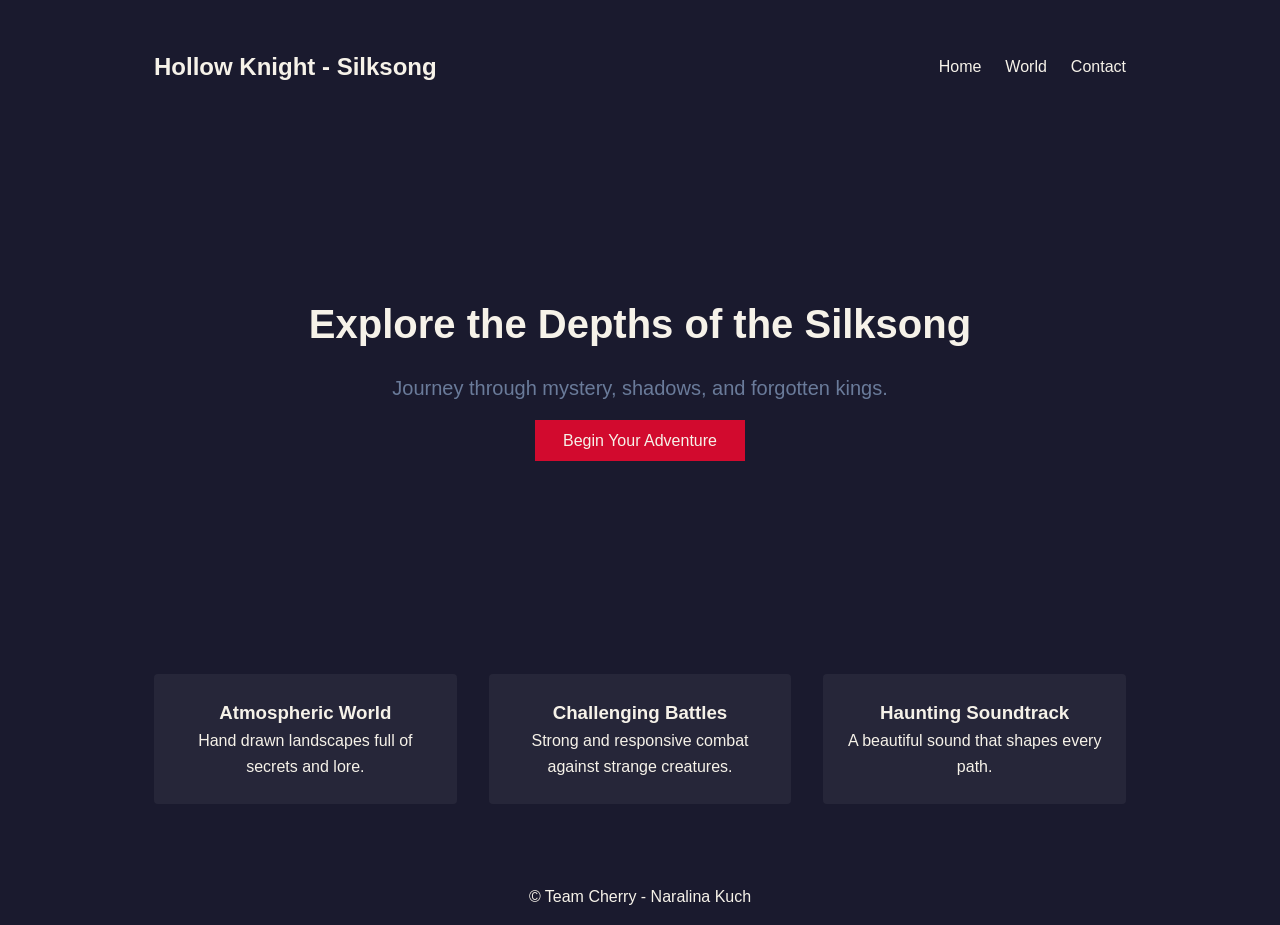
<file: index.html>
<!DOCTYPE html>
<html lang="en">
<head>
  <meta charset="UTF-8">
  <meta name="viewport" content="width=device-width, initial-scale=1.0">
  <title>Hollow Knight - Silksong</title>
  <link rel="stylesheet" href="style.css">
</head>
<body>

    <main>
  <div class="container">

<header>
  <nav class="nav">
    <h1 class="logo">Hollow Knight - Silksong</h1>
    <ul class="nav-links">
      <li><a href="index.html">Home</a></li>
      <li><a href="about.html">World</a></li>
      <li><a href="contact.html">Contact</a></li>
    </ul>
  </nav>
</header>

<main>
  <section class="hero centered-hero">
    <div class="hero-content">
      <h2>Explore the Depths of the Silksong</h2>
      <p>Journey through mystery, shadows, and forgotten kings.</p>
      <a class="button cta-button" href="about.html">Begin Your Adventure</a>
    </div>
  </section>

  <section class="features refined-features">
    <article class="feature-card">
      <h3>Atmospheric World</h3>
      <p>Hand drawn landscapes full of secrets and lore.</p>
    </article>
    <article class="feature-card">
      <h3>Challenging Battles</h3>
      <p>Strong and responsive combat against strange creatures.</p>
    </article>
    <article class="feature-card">
      <h3>Haunting Soundtrack</h3>
      <p>A beautiful sound that shapes every path.</p>
    </article>
  </section>
</main>

  </div>
</main> 

<footer>
  <p>© Team Cherry - Naralina Kuch</p>
</footer>

</body>
</html>
</file>
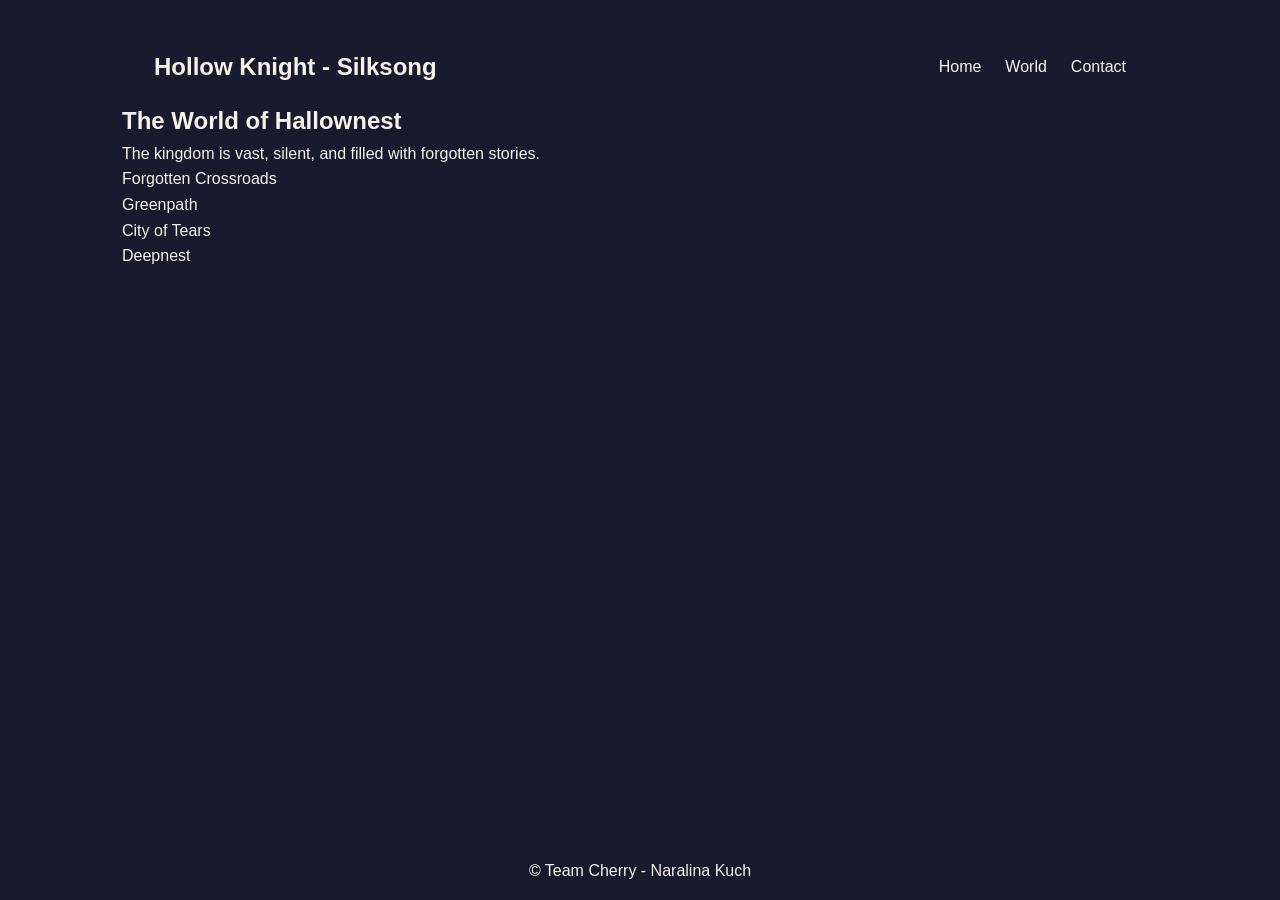
<file: about.html>
<!DOCTYPE html>
<html lang="en">
<head>
<meta charset="UTF-8">
<meta name="viewport" content="width=device-width, initial-scale=1.0">
<title>The World of Hallownest</title>
<link rel="stylesheet" href="style.css">
</head>
<body>

<main>
  <div class="container">


<header>
<nav class="nav">
<h1 class="logo">Hollow Knight - Silksong</h1>
<ul class="nav-links">
<li><a href="index.html">Home</a></li>
<li><a href="about.html">World</a></li>
<li><a href="contact.html">Contact</a></li>
</ul>
</nav>
</header>


<main>
<section class="world-intro">
<h2>The World of Hallownest</h2>
<p>The kingdom is vast, silent, and filled with forgotten stories.</p>
</section>


<section class="gallery">
<!-- Used ChatGPT to help structure this grid layout -->
<div class="gallery-item">Forgotten Crossroads</div>
<div class="gallery-item">Greenpath</div>
<div class="gallery-item">City of Tears</div>
<div class="gallery-item">Deepnest</div>
</section>
</main>

  </div>
</main> 

<footer>
<p>&copy; Team Cherry - Naralina Kuch</p>
</footer>
</file>
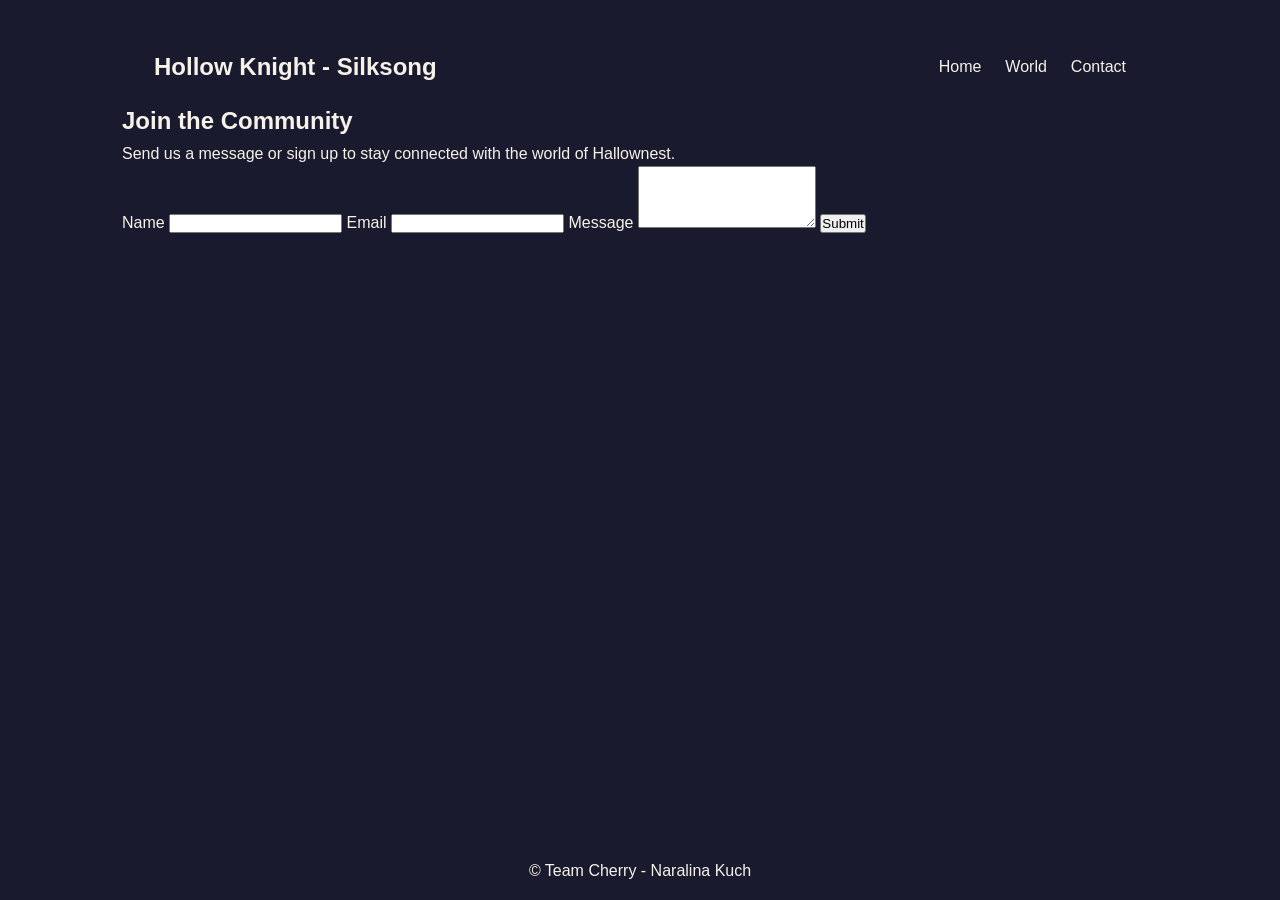
<file: contact.html>
<!DOCTYPE html>
<html lang="en">
<head>
<meta charset="UTF-8">
<meta name="viewport" content="width=device-width, initial-scale=1.0">
<title>Contact</title>
<link rel="stylesheet" href="style.css">
</head>
<body>

<main>
  <div class="container">

<header>
<nav class="nav">
<h1 class="logo">Hollow Knight - Silksong</h1>
<ul class="nav-links">
<li><a href="index.html">Home</a></li>
<li><a href="about.html">World</a></li>
<li><a href="contact.html">Contact</a></li>
</ul>
</nav>
</header>


<main>
<section class="contact-intro">
<h2>Join the Community</h2>
<p>Send us a message or sign up to stay connected with the world of Hallownest.</p>
</section>


<section class="contact-form">
<form>
<label for="name">Name</label>
<input type="text" id="name" name="name" required>


<label for="email">Email</label>
<input type="email" id="email" name="email" required>


<label for="message">Message</label>
<textarea id="message" name="message" rows="4"></textarea>
<button type="submit">Submit</button>
</form>
</section>
</main>

  </div>
</main>

<footer>
<p>© Team Cherry - Naralina Kuch</p>
</footer>


</body>
</html>
</file>
<file: style.css>
/* Global */
* {
  box-sizing: border-box;
  margin: 0;
  padding: 0;
}

:root {
  --bg-dark: #1a1a2e;
  --text-light: #f6f2e9;
  --accent-red: #d20a2e;
  --muted-blue: #6a7b9a;
}

body {
  font-family: Arial, sans-serif;
  background-color: var(--bg-dark);
  color: var(--text-light);
  line-height: 1.6;
}

/* Navigation */
header {
  padding: 1rem 2rem;
}

.nav {
  display: flex;
  justify-content: space-between;
  align-items: center;
}

.nav-links {
  list-style: none;
  display: flex;
  gap: 1.5rem;
}

.nav a {
  text-decoration: none;
  color: var(--text-light);
  font-weight: 500;
}

/* Hero */
.centered-hero {
  display: flex;
  justify-content: center;
  align-items: center;
  text-align: center;
  height: 60vh;
  padding: 2rem;
}

.hero-content h2 {
  font-size: 2.5rem;
  margin-bottom: 1rem;
}

.hero-content p {
  font-size: 1.25rem;
  margin-bottom: 1.5rem;
  color: var(--muted-blue);
}

.cta-button {
  background-color: var(--accent-red);
  color: var(--text-light);
  padding: 0.75rem 1.75rem;
  text-decoration: none;
  font-size: 1rem;
}

/* Features */
.refined-features {
  display: grid;
  grid-template-columns: repeat(auto-fit, minmax(220px, 1fr));
  gap: 2rem;
  padding: 2rem;
  text-align: center;
}

.feature-card {
  background-color: rgba(255, 255, 255, 0.05);
  padding: 1.5rem;
  border-radius: 4px;
}

/* Footer */
footer {
  text-align: center;
  padding: 1rem;
  margin-top: 2rem;
}


html, body {
    height: 100%;
    margin: 0;
}

/* Flex layout for whole page */
body {
    display: flex;
    flex-direction: column;
    min-height: 100vh;
}


main {
    flex: 1;
}


footer {
    margin-top: auto;
}

.container {
    max-width: 1100px;
    margin: 0 auto;
    padding: 2rem;
}
</file>
